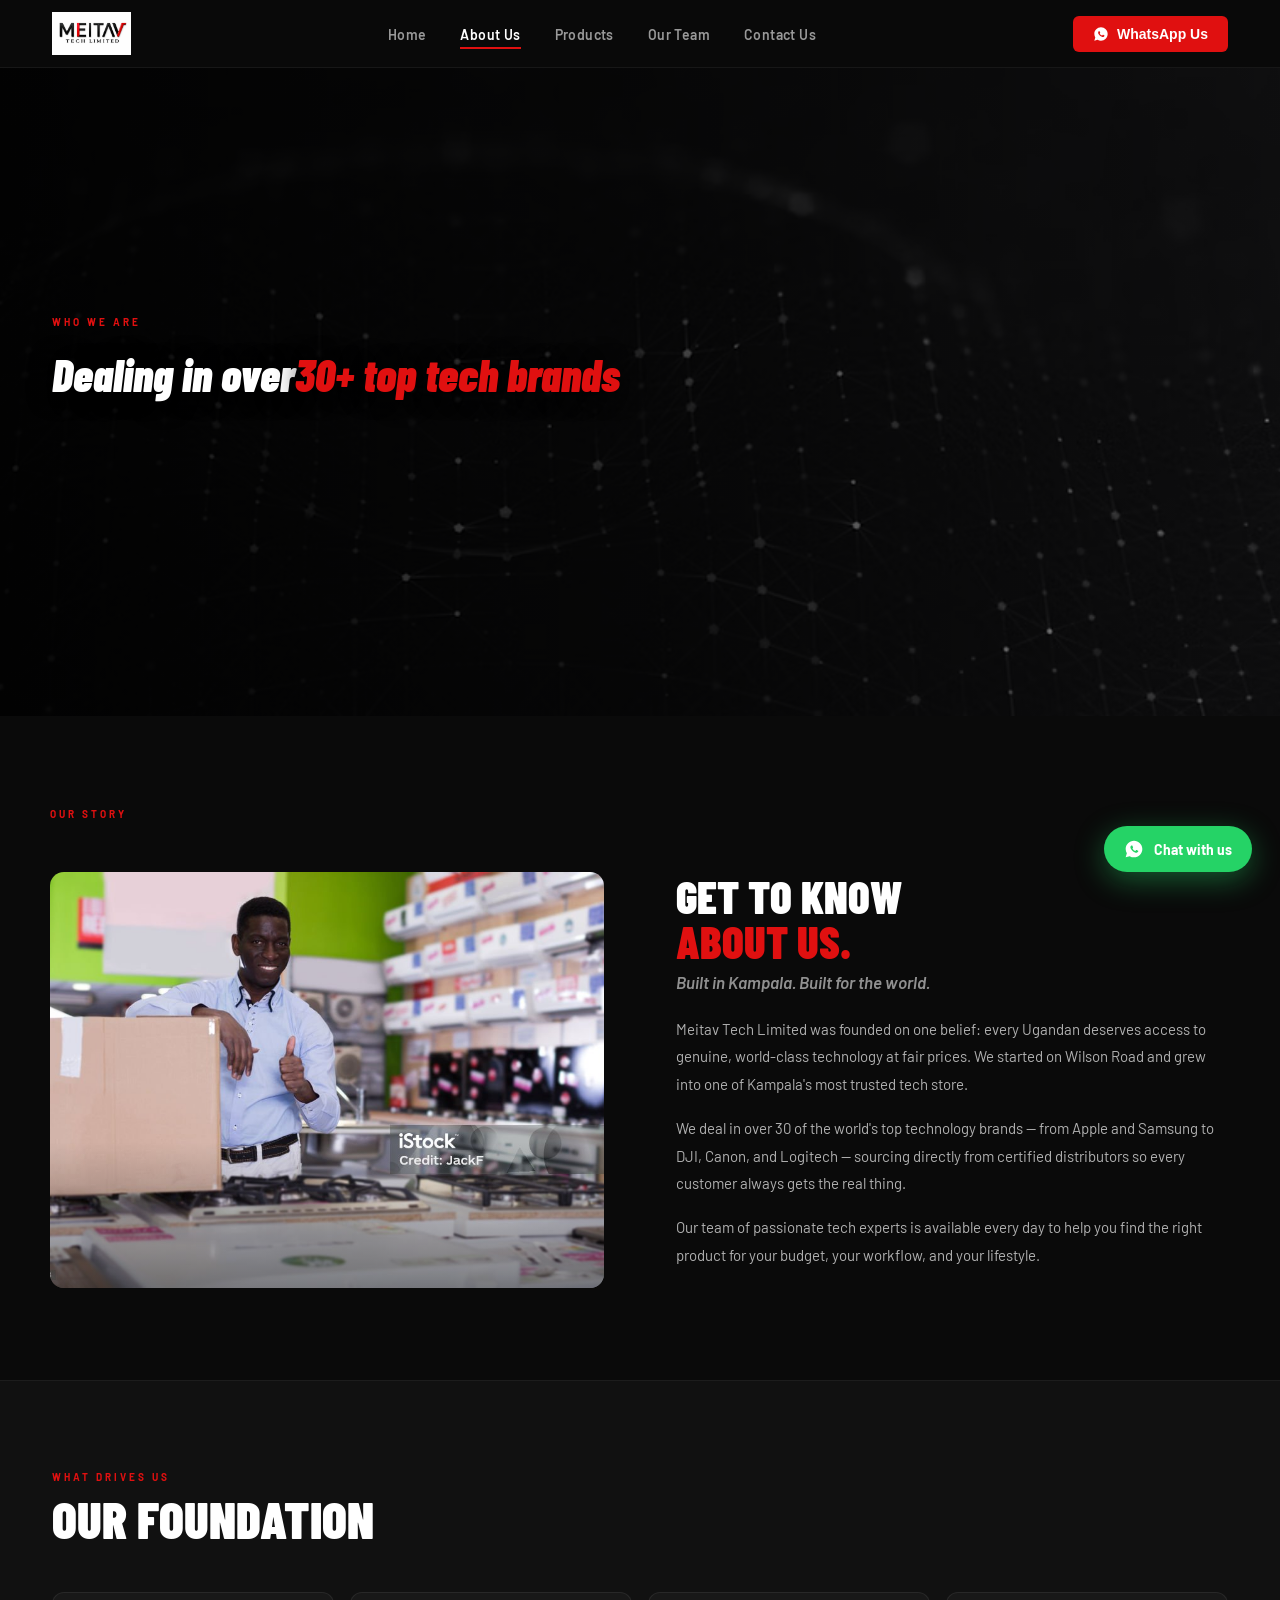
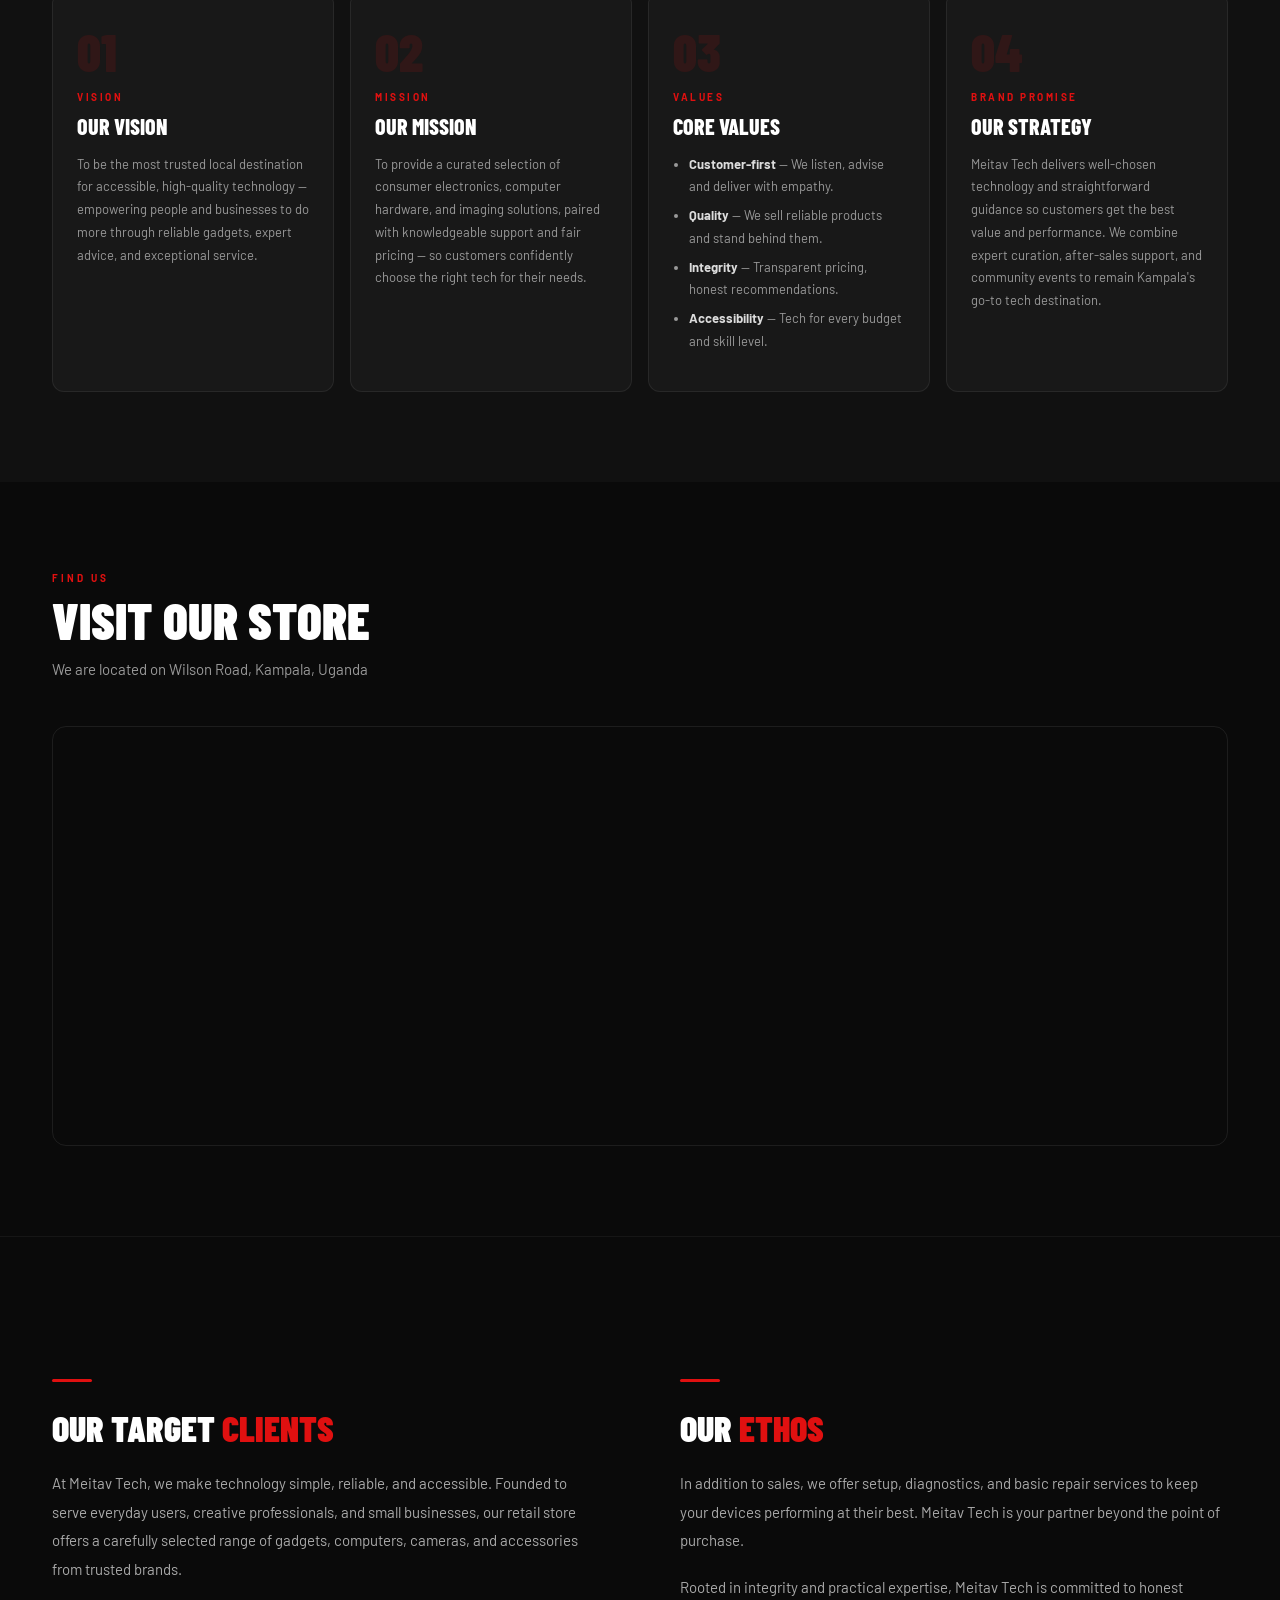
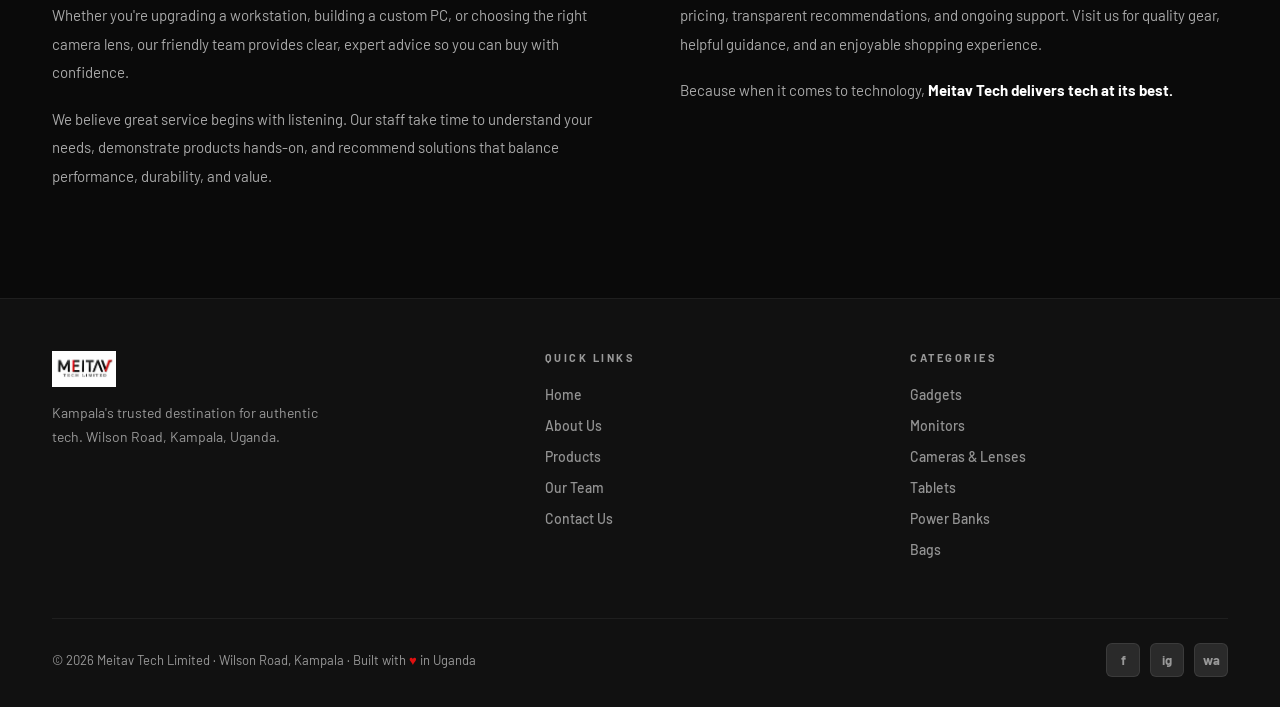
<file: about.html>
<!DOCTYPE html>
<html lang="en">
<head>
<meta charset="UTF-8">
<meta name="viewport" content="width=device-width, initial-scale=1.0">
<title>About Us — Meitav Tech Limited</title>
<link rel="stylesheet" href="style.css">
<style>
/* ── ABOUT HERO — fixed image, sliding taglines ── */
.about-hero {
  position: relative; height: 72vh; min-height: 500px;
  display: flex; align-items: center; overflow: hidden; margin-top: 68px;
}
.about-hero-bg {
  position: absolute; inset: 0;
  background-image: url('images/about-us.jpg');
  background-size: cover; background-position: center;
}
.about-hero-overlay {
  position: absolute; inset: 0;
  background: linear-gradient(to right, rgba(0,0,0,0.92) 0%, rgba(0,0,0,0.75) 50%, rgba(0,0,0,0.45) 100%);
}
.about-hero-content { position: relative; z-index: 2; padding: 0 52px; max-width: 700px; }
.about-tagline-wrap { height: 120px; white-space: nowrap; text-overflow: ellipsis; position: relative; margin-top: 20px; }
.about-tagline {
  position: absolute; top: 0; left: 0; right: 0; 
  font-family: 'Barlow Condensed', sans-serif; font-weight: 900; font-style: italic;
  font-size: clamp(26px, 3.5vw, 46px); color: var(--white); line-height: 1.2;
  opacity: 0; transition: opacity 1s ease, transform 1s ease; transform: translateY(20px);
  text-shadow: 0 2px 24px rgba(0,0,0,0.9);
  display: flex;
  
}
.about-tagline.active { opacity: 1; transform: translateY(0); }
.about-tagline .red { color: var(--red); }

/* ── OUR STORY ── */
.story-section { background: var(--black); padding: 92px 50px; }
.story-grid { display: grid; grid-template-columns: 1fr 1fr; gap: 72px; align-items: center; margin-top: 52px; }
.story-img-wrap { border-radius: 14px; overflow: hidden; aspect-ratio: 4/3; position: relative; }
.story-img-wrap img { width: 100%; height: 100%; object-fit: cover; display: block; }
.story-img-wrap::after { content: ''; position: absolute; bottom: 0; left: 0; right: 0; height: 35%; background: linear-gradient(to top, rgba(10,10,10,0.5), transparent); pointer-events: none; }
.story-text h2 { font-family: 'Barlow Condensed', sans-serif; font-weight: 900; font-size: clamp(30px,3.5vw,48px); text-transform: uppercase; line-height: 1; margin-bottom: 8px; color: var(--white); }
.story-text h2 span { color: var(--red); }
.story-text .subhead { font-size: 17px; font-weight: 600; color: rgba(255,255,255,0.55); font-style: italic; margin-bottom: 24px; }
.story-text p { font-size: 15px; color: rgba(255,255,255,0.68); line-height: 1.85; margin-bottom: 16px; }

/* ── VMC CARDS ── */
.vmc-section { background: var(--dark); border-top: 1px solid rgba(255,255,255,0.05); padding: 90px 52px; }
.vmc-grid { display: grid; grid-template-columns: repeat(4,1fr); gap: 16px; margin-top: 48px; }
.vmc-card { background: var(--dark2); border: 1px solid rgba(255,255,255,0.07); border-radius: 12px; padding: 32px 24px; position: relative; overflow: hidden; transition: transform 0.25s, border-color 0.25s, box-shadow 0.25s; }
.vmc-card::before { content: ''; position: absolute; top: 0; left: 0; right: 0; height: 3px; background: var(--red); transform: scaleX(0); transition: transform 0.35s; transform-origin: left; }
.vmc-card:hover { transform: translateY(-5px); border-color: rgba(224,16,16,0.3); box-shadow: 0 18px 46px rgba(0,0,0,0.45); }
.vmc-card:hover::before { transform: scaleX(1); }
.vmc-num { font-family: 'Barlow Condensed', sans-serif; font-weight: 900; font-size: 52px; color: rgba(224,16,16,0.12); line-height: 1; margin-bottom: 14px; }
.vmc-label { font-size: 10px; font-weight: 700; letter-spacing: 2.5px; text-transform: uppercase; color: var(--red); margin-bottom: 10px; }
.vmc-title { font-family: 'Barlow Condensed', sans-serif; font-weight: 800; font-size: 22px; text-transform: uppercase; color: var(--white); margin-bottom: 14px; }
.vmc-body { font-size: 13px; color: var(--muted); line-height: 1.75; }
.vmc-body ul { padding-left: 16px; margin-top: 6px; }
.vmc-body ul li { margin-bottom: 6px; }
.vmc-body strong { color: rgba(255,255,255,0.85); }

/* ── MAP ── */
.map-section { background: var(--black); padding: 90px 52px; }
.map-wrap { border-radius: 14px; overflow: hidden; border: 1px solid rgba(255,255,255,0.08); margin-top: 44px; height: 420px; }
.map-wrap iframe { width: 100%; height: 100%; border: 0; }

/* ── ETHOS — 2-column text ── */
.ethos-section { background: var(--black); border-top: 1px solid rgba(255,255,255,0.05); padding: 90px 52px; }
.ethos-grid { display: grid; grid-template-columns: 1fr 1fr; gap: 80px; margin-top: 52px; }
.ethos-col h3 { font-family: 'Barlow Condensed', sans-serif; font-weight: 900; font-size: clamp(26px,2.8vw,38px); text-transform: uppercase; color: var(--white); margin-bottom: 20px; }
.ethos-col h3 span { color: var(--red); }
.ethos-divider { width: 40px; height: 3px; background: var(--red); margin-bottom: 24px; border-radius: 2px; }
.ethos-col p { font-size: 15px; color: rgba(255,255,255,0.65); line-height: 1.9; margin-bottom: 18px; }

@media (max-width: 1100px) { .vmc-grid { grid-template-columns: repeat(2,1fr); } }
@media (max-width: 900px) {
  .about-hero-content { padding: 0 24px; }
  .about-tagline-wrap { height: 110px; }
  .story-section, .vmc-section, .map-section, .ethos-section { padding: 60px 24px; }
  .story-grid { grid-template-columns: 1fr; gap: 40px; }
  .ethos-grid { grid-template-columns: 1fr; gap: 48px; }
  .vmc-grid { grid-template-columns: 1fr 1fr; }
}
@media (max-width: 600px) {
  .vmc-grid { grid-template-columns: 1fr; }
  .about-tagline { font-size: 22px; }
}
</style>
</head>
<body>

<!-- ══ NAVBAR ══ -->
<nav>
  <a class="logo" href="index.html"><img src="images/logo.jpeg" alt="Meitav Tech Limited"></a>
  <ul class="nav-links">
    <li><a href="index.html"    data-page="index.html">Home</a></li>
    <li><a href="about.html"   data-page="about.html" class="active">About Us</a></li>
    <li><a href="products.html" data-page="products.html">Products</a></li>
    <li><a href="team.html"    data-page="team.html">Our Team</a></li>
    <li><a href="contact.html" data-page="contact.html">Contact Us</a></li>
  </ul>
  <button class="nav-cta" onclick="waContact()">
    <svg width="16" height="16" viewBox="0 0 24 24" fill="currentColor"><path d="M12 2C6.477 2 2 6.477 2 12c0 1.89.524 3.655 1.435 5.163L2 22l4.837-1.435A9.953 9.953 0 0012 22c5.523 0 10-4.477 10-10S17.523 2 12 2zm4.92 13.37c-.194.547-1.14 1.048-1.566 1.102-.399.05-.902.072-1.456-.091a13.31 13.31 0 01-1.317-.487c-2.314-1-3.82-3.353-3.937-3.51-.116-.156-.95-1.264-.95-2.41s.6-1.712.814-1.945c.213-.233.464-.29.619-.29l.446.008c.143.006.335-.054.524.4.194.465.66 1.607.717 1.724.058.116.097.252.02.406-.078.155-.117.252-.232.388-.116.135-.244.302-.349.406-.116.116-.236.241-.101.473.135.232.6.99 1.288 1.603.885.787 1.631 1.03 1.864 1.146.232.116.368.097.503-.058.136-.155.582-.678.737-.91.154-.232.31-.194.522-.116.214.077 1.355.64 1.588.756.233.116.388.174.446.271.058.097.058.561-.136 1.108z"/></svg>
    WhatsApp Us
  </button>
  <div class="hamburger" onclick="toggleMenu()"><span></span><span></span><span></span></div>
</nav>
<div class="mobile-menu" id="mobileMenu">
  <a href="index.html">Home</a>
  <a href="about.html">About Us</a>
  <a href="products.html">Products</a>
  <a href="team.html">Our Team</a>
  <a href="contact.html">Contact Us</a>
</div>

<!-- ══ ABOUT HERO — about-us.jpg fixed, taglines slide ══ -->
<div class="about-hero">
  <div class="about-hero-bg"></div>
  <div class="about-hero-overlay"></div>
  <div class="about-hero-content">
    <div class="section-tag">Who We Are</div>
    <div class="about-tagline-wrap">
      <div class="about-tagline active">Dealing in over <span class="red">30+ top tech brands</span></div>
      <div class="about-tagline">At Meitav we <span class="red">prioritise customer experience</span> and feedback.</div>
    </div>
  </div>
</div>

<!-- ══ OUR STORY — handshake image left, text right ══ -->
<section class="story-section">
  <div class="section-tag">Our Story</div>
  <div class="story-grid">
    <div class="story-img-wrap reveal">
      <img src="images/about-story.jpg" alt="Meitav Tech — Our Story">
    </div>
    <div class="story-text reveal">
      <h2>Get to know<br><span>about us.</span></h2>
      <div class="subhead">Built in Kampala. Built for the world.</div>
      <p>Meitav Tech Limited was founded on one belief: every Ugandan deserves access to genuine, world-class technology at fair prices. We started on Wilson Road and grew into one of Kampala's most trusted tech store.</p>
      <p>We deal in over 30 of the world's top technology brands — from Apple and Samsung to DJI, Canon, and Logitech — sourcing directly from certified distributors so every customer always gets the real thing.</p>
      <p>Our team of passionate tech experts is available every day to help you find the right product for your budget, your workflow, and your lifestyle.</p>
    </div>
  </div>
</section>

<!-- ══ VISION / MISSION / VALUES / STRATEGY — 4 horizontal cards ══ -->
<section class="vmc-section">
  <div class="section-tag">What drives us</div>
  <h2 class="section-title">Our Foundation</h2>
  <div class="vmc-grid">
    <div class="vmc-card reveal">
      <div class="vmc-num">01</div>
      <div class="vmc-label">Vision</div>
      <div class="vmc-title">Our Vision</div>
      <div class="vmc-body">To be the most trusted local destination for accessible, high-quality technology — empowering people and businesses to do more through reliable gadgets, expert advice, and exceptional service.</div>
    </div>
    <div class="vmc-card reveal">
      <div class="vmc-num">02</div>
      <div class="vmc-label">Mission</div>
      <div class="vmc-title">Our Mission</div>
      <div class="vmc-body">To provide a curated selection of consumer electronics, computer hardware, and imaging solutions, paired with knowledgeable support and fair pricing — so customers confidently choose the right tech for their needs.</div>
    </div>
    <div class="vmc-card reveal">
      <div class="vmc-num">03</div>
      <div class="vmc-label">Values</div>
      <div class="vmc-title">Core Values</div>
      <div class="vmc-body">
        <ul>
          <li><strong>Customer-first</strong> — We listen, advise and deliver with empathy.</li>
          <li><strong>Quality</strong> — We sell reliable products and stand behind them.</li>
          <li><strong>Integrity</strong> — Transparent pricing, honest recommendations.</li>
          <li><strong>Accessibility</strong> — Tech for every budget and skill level.</li>
        </ul>
      </div>
    </div>
    <div class="vmc-card reveal">
      <div class="vmc-num">04</div>
      <div class="vmc-label">Brand Promise</div>
      <div class="vmc-title">Our Strategy</div>
      <div class="vmc-body">Meitav Tech delivers well-chosen technology and straightforward guidance so customers get the best value and performance. We combine expert curation, after-sales support, and community events to remain Kampala's go-to tech destination.</div>
    </div>
  </div>
</section>

<!-- ══ MAP — Jude Colour Solutions, Wilson Road ══ -->
<section class="map-section">
  <div class="section-tag">Find Us</div>
  <h2 class="section-title">Visit Our Store</h2>
  <p style="color:var(--muted);font-size:15px;margin-top:12px;line-height:1.7">We are located on Wilson Road, Kampala, Uganda</p>
  <div class="map-wrap reveal">
    <iframe
      src="https://www.google.com/maps/embed?pb=!1m18!1m12!1m3!1d3989.7611899038297!2d32.58040031475403!3d0.31762679977036!2m3!1f0!2f0!3f0!3m2!1i1024!2i768!4f13.1!3m3!1m2!1s0x177dbc4b7d09c555%3A0xd193d302e7517196!2sWilson%20Rd%2C%20Kampala%2C%20Uganda!5e0!3m2!1sen!2sug!4v1700000000000!5m2!1sen!2sug"
      allowfullscreen="" loading="lazy" referrerpolicy="no-referrer-when-downgrade"
      title="Meitav Tech — Wilson Road, Kampala"></iframe>
  </div>
</section>

<!-- ══ TARGET CLIENTS & ETHOS ══ -->
<section class="ethos-section">
  <div class="ethos-grid">
    <div class="ethos-col reveal">
      <div class="ethos-divider"></div>
      <h3>Our Target <span>Clients</span></h3>
      <p>At Meitav Tech, we make technology simple, reliable, and accessible. Founded to serve everyday users, creative professionals, and small businesses, our retail store offers a carefully selected range of gadgets, computers, cameras, and accessories from trusted brands.</p>
      <p>Whether you're upgrading a workstation, building a custom PC, or choosing the right camera lens, our friendly team provides clear, expert advice so you can buy with confidence.</p>
      <p>We believe great service begins with listening. Our staff take time to understand your needs, demonstrate products hands-on, and recommend solutions that balance performance, durability, and value.</p>
    </div>
    <div class="ethos-col reveal">
      <div class="ethos-divider"></div>
      <h3>Our <span>Ethos</span></h3>
      <p>In addition to sales, we offer setup, diagnostics, and basic repair services to keep your devices performing at their best. Meitav Tech is your partner beyond the point of purchase.</p>
      <p>Rooted in integrity and practical expertise, Meitav Tech is committed to honest pricing, transparent recommendations, and ongoing support. Visit us for quality gear, helpful guidance, and an enjoyable shopping experience.</p>
      <p>Because when it comes to technology, <strong style="color:var(--white)">Meitav Tech delivers tech at its best.</strong></p>
    </div>
  </div>
</section>

<!-- ══ FOOTER ══ -->
<footer>
  <div class="footer-top">
    <div class="footer-brand">
      <div class="footer-logo"><img src="images/logo.jpeg" alt="Meitav Tech Limited"></div>
      <p>Kampala's trusted destination for authentic tech. Wilson Road, Kampala, Uganda.</p>
    </div>
    <div class="footer-col">
      <h4>Quick Links</h4>
      <ul>
        <li><a href="index.html">Home</a></li>
        <li><a href="about.html">About Us</a></li>
        <li><a href="products.html">Products</a></li>
        <li><a href="team.html">Our Team</a></li>
        <li><a href="contact.html">Contact Us</a></li>
      </ul>
    </div>
    <div class="footer-col">
      <h4>Categories</h4>
      <ul>
       <li><a href="products.html#sec-gadgets">Gadgets</a></li>
        <li><a href="products.html#sec-monitors">Monitors</a></li>
        <li><a href="products.html#sec-cameras">Cameras &amp; Lenses</a></li>
        <li><a href="products.html#sec-tablets">Tablets</a></li>
        <li><a href="products.html#sec-powerbanks">Power Banks</a></li>
        <li><a href="products.html#sec-bags">Bags</a></li>
        
      </ul>
    </div>
  </div>
  <div class="footer-bottom">
    <p>© 2026 Meitav Tech Limited · Wilson Road, Kampala · Built with <span>♥</span> in Uganda</p>
    <div class="social-links">
      <a href="#" title="Facebook">f</a>
      <a href="#" title="Instagram">ig</a>
      <a id="waFooter" href="#" title="WhatsApp">wa</a>
    </div>
  </div>
</footer>

<a id="waFloat" href="#" class="wa-float" target="_blank" rel="noopener">
  <svg width="20" height="20" viewBox="0 0 24 24" fill="currentColor"><path d="M12 2C6.477 2 2 6.477 2 12c0 1.89.524 3.655 1.435 5.163L2 22l4.837-1.435A9.953 9.953 0 0012 22c5.523 0 10-4.477 10-10S17.523 2 12 2zm4.92 13.37c-.194.547-1.14 1.048-1.566 1.102-.399.05-.902.072-1.456-.091a13.31 13.31 0 01-1.317-.487c-2.314-1-3.82-3.353-3.937-3.51-.116-.156-.95-1.264-.95-2.41s.6-1.712.814-1.945c.213-.233.464-.29.619-.29l.446.008c.143.006.335-.054.524.4.194.465.66 1.607.717 1.724.058.116.097.252.02.406-.078.155-.117.252-.232.388-.116.135-.244.302-.349.406-.116.116-.236.241-.101.473.135.232.6.99 1.288 1.603.885.787 1.631 1.03 1.864 1.146.232.116.368.097.503-.058.136-.155.582-.678.737-.91.154-.232.31-.194.522-.116.214.077 1.355.64 1.588.756.233.116.388.174.446.271.058.097.058.561-.136 1.108z"/></svg>
  <span>Chat with us</span>
</a>

<script src="main.js"></script>
<script>
/* About taglines rotation */
let atIdx = 0, atTimer;
const tags = document.querySelectorAll('.about-tagline');
atTimer = setInterval(() => {
  tags[atIdx].classList.remove('active');
  atIdx = (atIdx + 1) % tags.length;
  tags[atIdx].classList.add('active');
}, 4000);
</script>
</body>
</html>
</file>
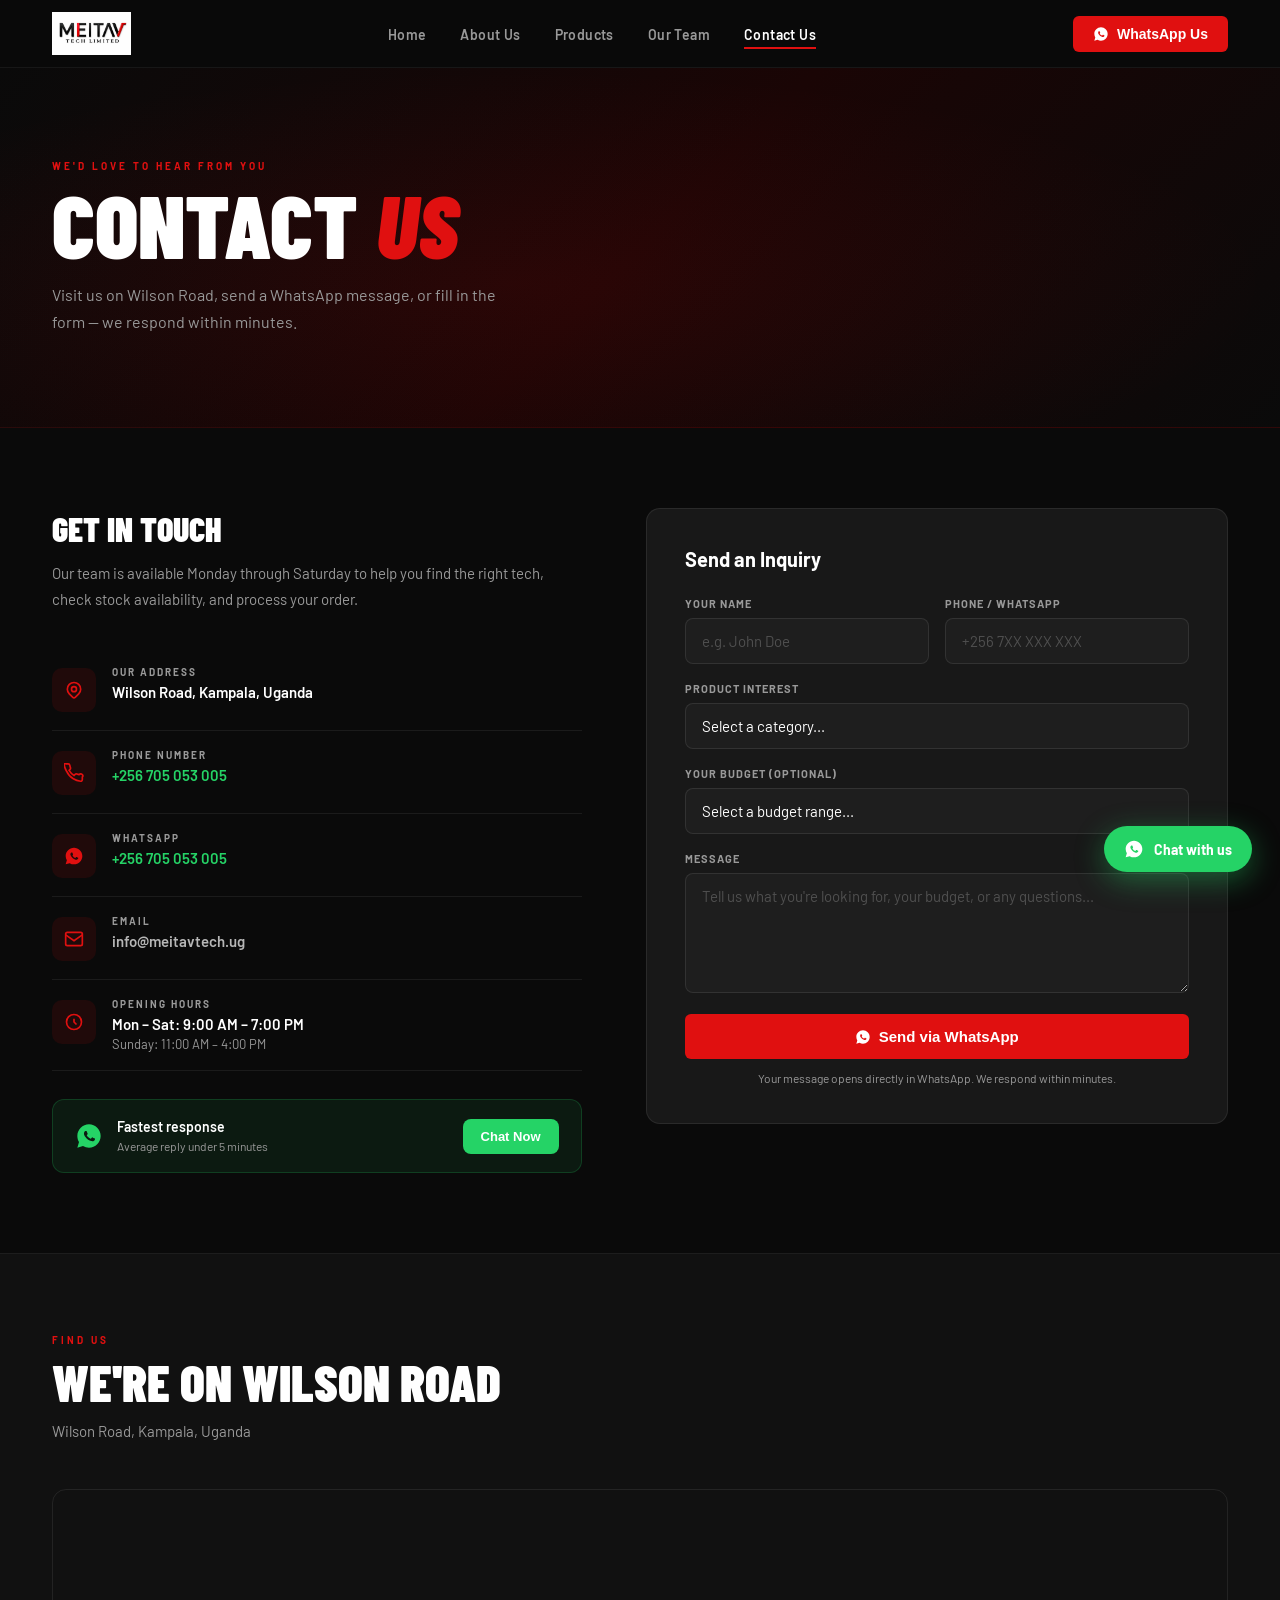
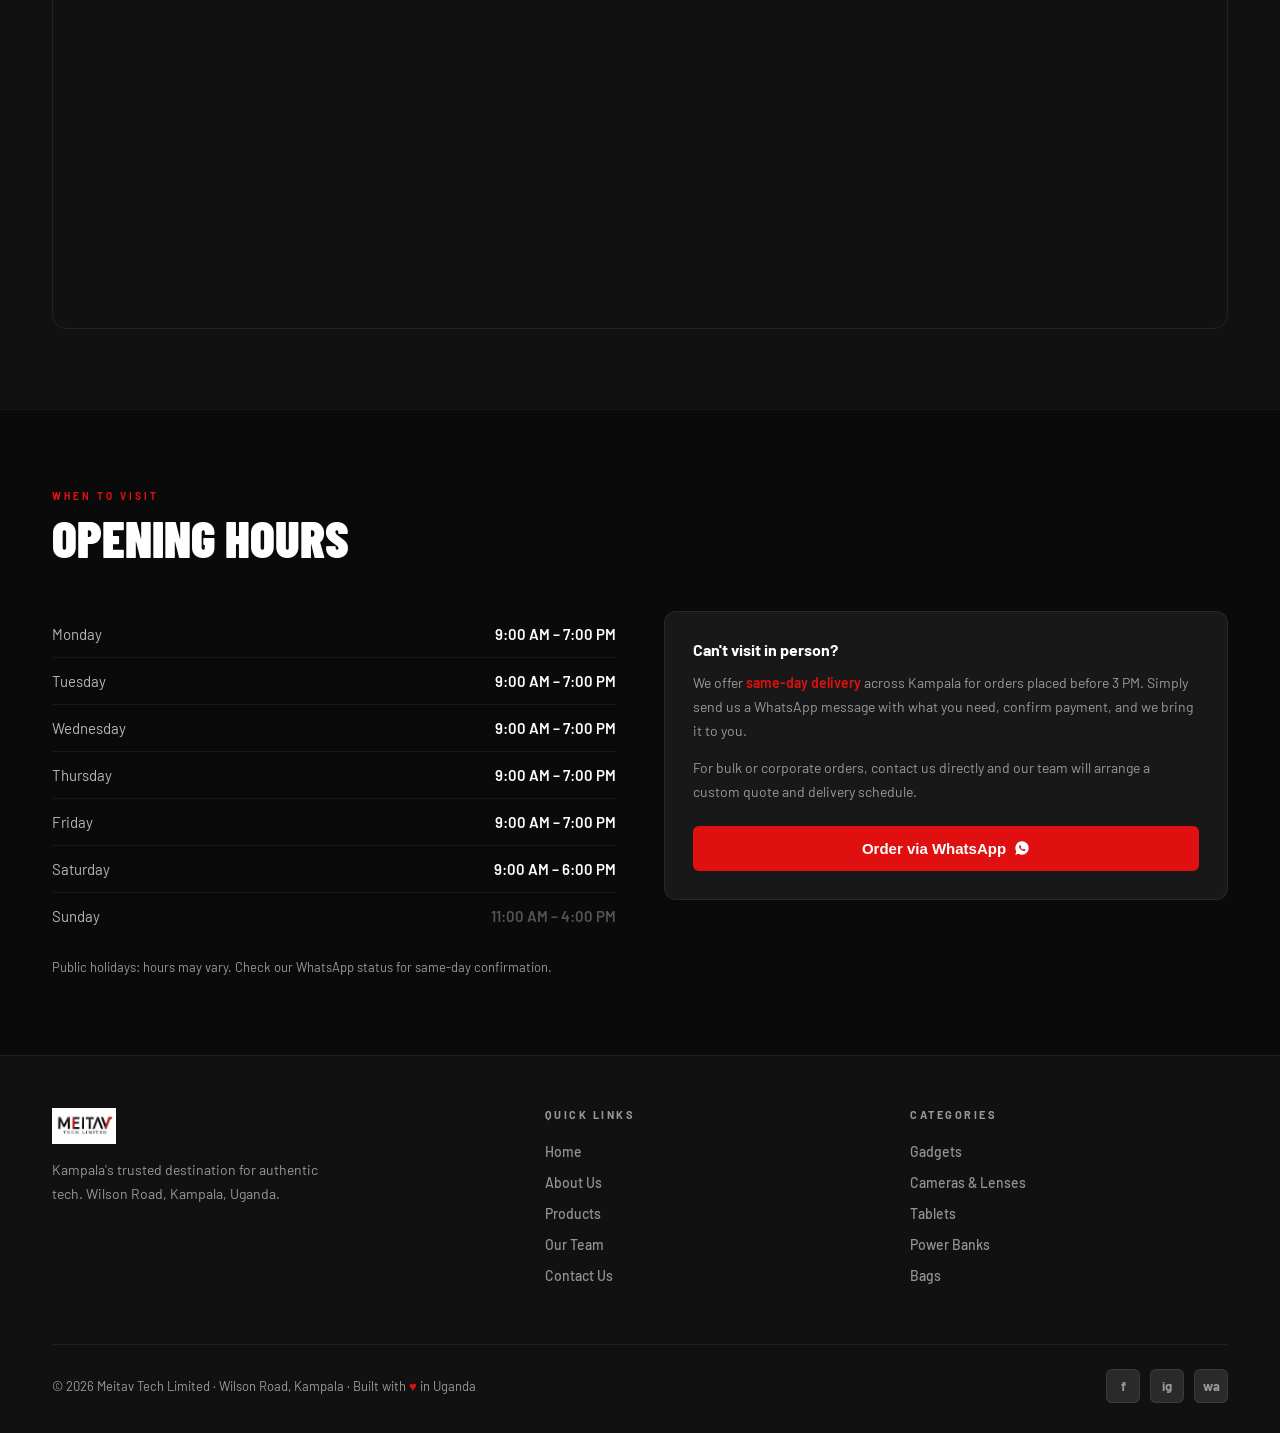
<file: contact.html>
<!DOCTYPE html>
<html lang="en">
<head>
<meta charset="UTF-8">
<meta name="viewport" content="width=device-width, initial-scale=1.0">
<title>Contact Us — Meitav Tech Limited</title>
<link rel="stylesheet" href="style.css">
<style>
.contact-hero {
  height: 40vh; min-height: 280px; margin-top: 68px;
  background: linear-gradient(135deg,#0a0a0a 0%,#1a0505 50%,#0a0a0a 100%);
  display: flex; align-items: center; padding: 0 52px;
  border-bottom: 1px solid rgba(224,16,16,0.15);
  position: relative; overflow: hidden;
}
.contact-hero::before {
  content:''; position:absolute; inset:0;
  background: radial-gradient(ellipse at 40% 60%, rgba(224,16,16,0.09) 0%, transparent 70%);
}
.contact-hero-content { position: relative; z-index: 2; }
.contact-hero h1 {
  font-family: 'Barlow Condensed', sans-serif; font-weight: 900;
  font-size: clamp(48px,7vw,90px); text-transform: uppercase;
  line-height: 0.92; color: var(--white);
}
.contact-hero h1 span { color: var(--red); font-style: italic; }
.contact-hero p { font-size: 16px; color: var(--muted); margin-top: 16px; max-width: 460px; line-height: 1.7; }

/* Main contact section */
.contact-main { padding: 80px 52px; background: var(--black); }
.contact-grid { display: grid; grid-template-columns: 1fr 1.1fr; gap: 64px; align-items: start; }

/* Info side */
.contact-info h3 {
  font-family: 'Barlow Condensed', sans-serif; font-weight: 900;
  font-size: 34px; text-transform: uppercase; color: var(--white); margin-bottom: 12px;
}
.contact-info > p { color: var(--muted); font-size: 15px; line-height: 1.7; margin-bottom: 36px; }
.contact-detail { display: flex; align-items: flex-start; gap: 16px; padding: 18px 0; border-bottom: 1px solid rgba(255,255,255,0.07); }
.contact-detail:last-child { border-bottom: none; }
.contact-icon { width: 44px; height: 44px; background: rgba(224,16,16,0.1); border-radius: 10px; display: flex; align-items: center; justify-content: center; flex-shrink: 0; margin-top: 2px; }
.contact-icon svg { width: 20px; height: 20px; stroke: var(--red); fill: none; stroke-width: 2; }
.contact-icon svg.filled { fill: var(--red); stroke: none; }
.contact-detail-body label { display: block; font-size: 10px; font-weight: 700; letter-spacing: 2px; text-transform: uppercase; color: var(--muted); margin-bottom: 4px; }
.contact-detail-body span { font-size: 15px; font-weight: 600; color: var(--white); }
.contact-detail-body a { color: #25d366; text-decoration: none; font-weight: 600; font-size: 15px; }
.contact-detail-body a:hover { text-decoration: underline; }

/* WhatsApp quick contact */
.wa-quick {
  margin-top: 28px; display: flex; align-items: center; gap: 14px;
  background: rgba(37,211,102,0.08); border: 1px solid rgba(37,211,102,0.2);
  border-radius: 12px; padding: 18px 22px;
}
.wa-quick svg { width: 28px; height: 28px; fill: #25d366; flex-shrink: 0; }
.wa-quick-text p { font-size: 14px; font-weight: 600; color: var(--white); }
.wa-quick-text span { font-size: 12px; color: var(--muted); }
.wa-quick-btn {
  margin-left: auto; background: #25d366; color: var(--white); font-weight: 700;
  font-size: 13px; padding: 10px 18px; border-radius: 8px; border: none; cursor: pointer;
  white-space: nowrap; transition: background 0.2s, transform 0.15s; flex-shrink: 0;
}
.wa-quick-btn:hover { background: #1da851; transform: scale(1.03); }

/* Form side */
.contact-form-card { background: var(--dark2); border: 1px solid rgba(255,255,255,0.08); border-radius: 14px; padding: 38px; }
.contact-form-card h3 { font-weight: 700; font-size: 20px; color: var(--white); margin-bottom: 26px; }
.form-row { display: grid; grid-template-columns: 1fr 1fr; gap: 16px; }
.form-group { margin-bottom: 18px; }
.form-group label { display: block; font-size: 11px; font-weight: 700; letter-spacing: 1px; color: var(--muted); text-transform: uppercase; margin-bottom: 8px; }
.form-group input,
.form-group textarea,
.form-group select {
  width: 100%; background: var(--gray); border: 1px solid rgba(255,255,255,0.09);
  border-radius: 8px; color: var(--white); font-family: 'Barlow', sans-serif;
  font-size: 15px; padding: 13px 16px; outline: none;
  transition: border-color 0.2s, box-shadow 0.2s; appearance: none;
}
.form-group input:focus,
.form-group textarea:focus,
.form-group select:focus { border-color: var(--red); box-shadow: 0 0 0 3px rgba(224,16,16,0.1); }
.form-group input::placeholder,
.form-group textarea::placeholder { color: rgba(255,255,255,0.22); }
.form-group textarea { resize: vertical; min-height: 120px; }
.form-group select option { background: var(--gray2); }
.form-submit { display: flex; align-items: center; gap: 12px; flex-wrap: wrap; }
.form-submit .btn-primary { flex: 1; justify-content: center; }
.form-note { font-size: 12px; color: var(--muted); text-align: center; margin-top: 12px; }

/* Map */
.map-section { background: var(--dark); border-top: 1px solid rgba(255,255,255,0.05); padding: 80px 52px; }
.map-wrap { border-radius: 14px; overflow: hidden; border: 1px solid rgba(255,255,255,0.08); margin-top: 44px; height: 440px; }
.map-wrap iframe { width: 100%; height: 100%; border: 0; }

/* Hours table */
.hours-section { background: var(--black); border-top: 1px solid rgba(255,255,255,0.05); padding: 80px 52px; }
.hours-grid { display: grid; grid-template-columns: 1fr 1fr; gap: 48px; margin-top: 48px; align-items: start; }
.hours-table { width: 100%; border-collapse: collapse; }
.hours-table tr { border-bottom: 1px solid rgba(255,255,255,0.06); }
.hours-table tr:last-child { border-bottom: none; }
.hours-table td { padding: 14px 0; font-size: 15px; color: rgba(255,255,255,0.7); }
.hours-table td:last-child { text-align: right; font-weight: 600; color: var(--white); }
.hours-table td.closed { color: rgba(255,255,255,0.3); }
.hours-open { display: inline-flex; align-items: center; gap: 6px; color: #22c55e; font-weight: 600; font-size: 13px; }
.hours-open::before { content:''; width:7px; height:7px; border-radius:50%; background:#22c55e; animation: blink 2s infinite; }
@keyframes blink{0%,100%{opacity:1}50%{opacity:.4}}
.hours-note { background: var(--dark2); border: 1px solid rgba(255,255,255,0.07); border-radius: 12px; padding: 28px; }
.hours-note h4 { font-weight: 700; font-size: 16px; color: var(--white); margin-bottom: 12px; }
.hours-note p { font-size: 14px; color: var(--muted); line-height: 1.7; }
.hours-note .highlight { color: var(--red); font-weight: 600; }

@media (max-width: 900px) {
  .contact-hero { padding: 0 24px; }
  .contact-main, .map-section, .hours-section { padding: 60px 24px; }
  .contact-grid { grid-template-columns: 1fr; gap: 48px; }
  .hours-grid { grid-template-columns: 1fr; gap: 32px; }
  .form-row { grid-template-columns: 1fr; }
}
</style>
</head>
<body>

<!-- ══ NAVBAR ══ -->
<nav>
  <a class="logo" href="index.html"><img src="images/logo.jpeg" alt="Meitav Tech Limited"></a>
  <ul class="nav-links">
    <li><a href="index.html"     data-page="index.html">Home</a></li>
    <li><a href="about.html"    data-page="about.html">About Us</a></li>
    <li><a href="products.html" data-page="products.html">Products</a></li>
    <li><a href="team.html"     data-page="team.html">Our Team</a></li>
    <li><a href="contact.html"  data-page="contact.html" class="active">Contact Us</a></li>
  </ul>
  <button class="nav-cta" onclick="waContact()">
    <svg width="16" height="16" viewBox="0 0 24 24" fill="currentColor"><path d="M12 2C6.477 2 2 6.477 2 12c0 1.89.524 3.655 1.435 5.163L2 22l4.837-1.435A9.953 9.953 0 0012 22c5.523 0 10-4.477 10-10S17.523 2 12 2zm4.92 13.37c-.194.547-1.14 1.048-1.566 1.102-.399.05-.902.072-1.456-.091a13.31 13.31 0 01-1.317-.487c-2.314-1-3.82-3.353-3.937-3.51-.116-.156-.95-1.264-.95-2.41s.6-1.712.814-1.945c.213-.233.464-.29.619-.29l.446.008c.143.006.335-.054.524.4.194.465.66 1.607.717 1.724.058.116.097.252.02.406-.078.155-.117.252-.232.388-.116.135-.244.302-.349.406-.116.116-.236.241-.101.473.135.232.6.99 1.288 1.603.885.787 1.631 1.03 1.864 1.146.232.116.368.097.503-.058.136-.155.582-.678.737-.91.154-.232.31-.194.522-.116.214.077 1.355.64 1.588.756.233.116.388.174.446.271.058.097.058.561-.136 1.108z"/></svg>
    WhatsApp Us
  </button>
  <div class="hamburger" onclick="toggleMenu()"><span></span><span></span><span></span></div>
</nav>
<div class="mobile-menu" id="mobileMenu">
  <a href="index.html">Home</a>
  <a href="about.html">About Us</a>
  <a href="products.html">Products</a>
  <a href="team.html">Our Team</a>
  <a href="contact.html">Contact Us</a>
</div>

<!-- ══ HERO ══ -->
<div class="contact-hero">
  <div class="contact-hero-content">
    <div class="section-tag">We'd love to hear from you</div>
    <h1>Contact <span>Us</span></h1>
    <p>Visit us on Wilson Road, send a WhatsApp message, or fill in the form — we respond within minutes.</p>
  </div>
</div>

<!-- ══ MAIN CONTACT ══ -->
<section class="contact-main">
  <div class="contact-grid">

    <!-- Left: Contact Info -->
    <div class="contact-info">
      <h3>Get in Touch</h3>
      <p>Our team is available Monday through Saturday to help you find the right tech, check stock availability, and process your order.</p>

      <div class="contact-detail">
        <div class="contact-icon">
          <svg viewBox="0 0 24 24"><path d="M17.657 16.657L13.414 20.9a1.998 1.998 0 01-2.827 0l-4.244-4.243a8 8 0 1111.314 0z"/><path d="M15 11a3 3 0 11-6 0 3 3 0 016 0z"/></svg>
        </div>
        <div class="contact-detail-body">
          <label>Our Address</label>
          <span>Wilson Road, Kampala, Uganda</span>
        </div>
      </div>

      <div class="contact-detail">
        <div class="contact-icon">
          <svg viewBox="0 0 24 24"><path d="M22 16.92v3a2 2 0 01-2.18 2 19.79 19.79 0 01-8.63-3.07A19.5 19.5 0 013.07 9.81a19.79 19.79 0 01-3.07-8.68A2 2 0 012 1h3a2 2 0 012 1.72 12.84 12.84 0 00.7 2.81 2 2 0 01-.45 2.11L6.09 8.91a16 16 0 006 6l1.27-1.27a2 2 0 012.11-.45 12.84 12.84 0 002.81.7A2 2 0 0122 16.92z"/></svg>
        </div>
        <div class="contact-detail-body">
          <label>Phone Number</label>
          <!-- Replace with real number -->
          <a href="tel:+256 705053005">+256 705 053 005</a>
        </div>
      </div>

      <div class="contact-detail">
        <div class="contact-icon">
          <svg viewBox="0 0 24 24" fill="currentColor" class="filled"><path d="M12 2C6.477 2 2 6.477 2 12c0 1.89.524 3.655 1.435 5.163L2 22l4.837-1.435A9.953 9.953 0 0012 22c5.523 0 10-4.477 10-10S17.523 2 12 2zm4.92 13.37c-.194.547-1.14 1.048-1.566 1.102-.399.05-.902.072-1.456-.091a13.31 13.31 0 01-1.317-.487c-2.314-1-3.82-3.353-3.937-3.51-.116-.156-.95-1.264-.95-2.41s.6-1.712.814-1.945c.213-.233.464-.29.619-.29l.446.008c.143.006.335-.054.524.4.194.465.66 1.607.717 1.724.058.116.097.252.02.406-.078.155-.117.252-.232.388-.116.135-.244.302-.349.406-.116.116-.236.241-.101.473.135.232.6.99 1.288 1.603.885.787 1.631 1.03 1.864 1.146.232.116.368.097.503-.058.136-.155.582-.678.737-.91.154-.232.31-.194.522-.116.214.077 1.355.64 1.588.756.233.116.388.174.446.271.058.097.058.561-.136 1.108z"/></svg>
        </div>
        <div class="contact-detail-body">
          <label>WhatsApp</label>
          
          <a href="https://wa.me/256 705053005" target="_blank">+256 705 053 005</a>
        </div>
      </div>

      <div class="contact-detail">
        <div class="contact-icon">
          <svg viewBox="0 0 24 24"><rect x="2" y="4" width="20" height="16" rx="2"/><path d="M22 7l-10 7L2 7"/></svg>
        </div>
        <div class="contact-detail-body">
          <label>Email</label>
          <a href="allanzzw018@gmail.com" target="_blank" style="color:rgba(255,255,255,0.7)">info@meitavtech.ug</a>
        </div>
      </div>

      <div class="contact-detail">
        <div class="contact-icon">
          <svg viewBox="0 0 24 24"><path d="M12 8v4l3 3m6-3a9 9 0 11-18 0 9 9 0 0118 0z"/></svg>
        </div>
        <div class="contact-detail-body">
          <label>Opening Hours</label>
          <span>Mon – Sat: 9:00 AM – 7:00 PM<br><span style="color:var(--muted);font-size:13px;font-weight:400">Sunday: 11:00 AM – 4:00 PM</span></span>
        </div>
      </div>

      <!-- WhatsApp quick bar -->
      <div class="wa-quick">
        <svg viewBox="0 0 24 24"><path d="M12 2C6.477 2 2 6.477 2 12c0 1.89.524 3.655 1.435 5.163L2 22l4.837-1.435A9.953 9.953 0 0012 22c5.523 0 10-4.477 10-10S17.523 2 12 2zm4.92 13.37c-.194.547-1.14 1.048-1.566 1.102-.399.05-.902.072-1.456-.091a13.31 13.31 0 01-1.317-.487c-2.314-1-3.82-3.353-3.937-3.51-.116-.156-.95-1.264-.95-2.41s.6-1.712.814-1.945c.213-.233.464-.29.619-.29l.446.008c.143.006.335-.054.524.4.194.465.66 1.607.717 1.724.058.116.097.252.02.406-.078.155-.117.252-.232.388-.116.135-.244.302-.349.406-.116.116-.236.241-.101.473.135.232.6.99 1.288 1.603.885.787 1.631 1.03 1.864 1.146.232.116.368.097.503-.058.136-.155.582-.678.737-.91.154-.232.31-.194.522-.116.214.077 1.355.64 1.588.756.233.116.388.174.446.271.058.097.058.561-.136 1.108z"/></svg>
        <div class="wa-quick-text">
          <p>Fastest response</p>
          <span>Average reply under 5 minutes</span>
        </div>
        <button class="wa-quick-btn" onclick="waContact()">Chat Now</button>
      </div>
    </div>

    <!-- Right: Enquiry form -->
    <div class="contact-form-card">
      <h3>Send an Inquiry</h3>
      <div class="form-row">
        <div class="form-group">
          <label>Your Name</label>
          <input type="text" id="cName" placeholder="e.g. John Doe">
        </div>
        <div class="form-group">
          <label>Phone / WhatsApp</label>
          <input type="tel" id="cPhone" placeholder="+256 7XX XXX XXX">
        </div>
      </div>
      <div class="form-group">
        <label>Product Interest</label>
        <select id="cProduct">
          <option value="">Select a category...</option>
          <option>Gadgets (Headphones, Earbuds, Smartwatch)</option>
          <option>Monitors</option>
          <option>Gimbals</option>
          <option>Phone Accessories</option>
          <option>Cameras &amp; Lenses</option>
          <option>Tablets</option>
          <option>Power Banks</option>
          <option>Bags &amp; Cases</option>
          <option>Other / General Inquiry</option>
        </select>
      </div>
      <div class="form-group">
        <label>Your Budget (Optional)</label>
        <select id="cBudget">
          <option value="">Select a budget range...</option>
          <option>Under UGX 200,000</option>
          <option>UGX 200K – 500K</option>
          <option>UGX 500K – 1M</option>
          <option>UGX 1M – 3M</option>
          <option>UGX 3M – 5M</option>
          <option>Above UGX 5M</option>
        </select>
      </div>
      <div class="form-group">
        <label>Message</label>
        <textarea id="cMsg" placeholder="Tell us what you're looking for, your budget, or any questions..."></textarea>
      </div>
      <div class="form-submit">
        <button class="btn-primary" onclick="submitInquiry()">
          <svg width="16" height="16" viewBox="0 0 24 24" fill="currentColor"><path d="M12 2C6.477 2 2 6.477 2 12c0 1.89.524 3.655 1.435 5.163L2 22l4.837-1.435A9.953 9.953 0 0012 22c5.523 0 10-4.477 10-10S17.523 2 12 2zm4.92 13.37c-.194.547-1.14 1.048-1.566 1.102-.399.05-.902.072-1.456-.091a13.31 13.31 0 01-1.317-.487c-2.314-1-3.82-3.353-3.937-3.51-.116-.156-.95-1.264-.95-2.41s.6-1.712.814-1.945c.213-.233.464-.29.619-.29l.446.008c.143.006.335-.054.524.4.194.465.66 1.607.717 1.724.058.116.097.252.02.406-.078.155-.117.252-.232.388-.116.135-.244.302-.349.406-.116.116-.236.241-.101.473.135.232.6.99 1.288 1.603.885.787 1.631 1.03 1.864 1.146.232.116.368.097.503-.058.136-.155.582-.678.737-.91.154-.232.31-.194.522-.116.214.077 1.355.64 1.588.756.233.116.388.174.446.271.058.097.058.561-.136 1.108z"/></svg>
          Send via WhatsApp
        </button>
      </div>
      <p class="form-note">Your message opens directly in WhatsApp. We respond within minutes.</p>
    </div>

  </div>
</section>

<!-- ══ MAP ══ -->
<section class="map-section">
  <div class="section-tag">Find Us</div>
  <h2 class="section-title">We're on Wilson Road</h2>
  <p style="color:var(--muted);font-size:15px;margin-top:12px;line-height:1.7">Wilson Road, Kampala, Uganda</p>
  <div class="map-wrap reveal">
    <iframe
      src="https://www.google.com/maps/embed?pb=!1m18!1m12!1m3!1d3989.7611899038297!2d32.58040031475403!3d0.31762679977036!2m3!1f0!2f0!3f0!3m2!1i1024!2i768!4f13.1!3m3!1m2!1s0x177dbc4b7d09c555%3A0xd193d302e7517196!2sWilson%20Rd%2C%20Kampala%2C%20Uganda!5e0!3m2!1sen!2sug!4v1700000000000!5m2!1sen!2sug"
      allowfullscreen="" loading="lazy" referrerpolicy="no-referrer-when-downgrade"
      title="Meitav Tech — Wilson Road, Kampala"></iframe>
  </div>
</section>

<!-- ══ HOURS ══ -->
<section class="hours-section">
  <div class="section-tag">When to visit</div>
  <h2 class="section-title">Opening Hours</h2>
  <div class="hours-grid">
    <div>
      <table class="hours-table">
        <tr><td>Monday</td><td>9:00 AM – 7:00 PM</td></tr>
        <tr><td>Tuesday</td><td>9:00 AM – 7:00 PM</td></tr>
        <tr><td>Wednesday</td><td>9:00 AM – 7:00 PM</td></tr>
        <tr><td>Thursday</td><td>9:00 AM – 7:00 PM</td></tr>
        <tr><td>Friday</td><td>9:00 AM – 7:00 PM</td></tr>
        <tr><td>Saturday</td><td>9:00 AM – 6:00 PM</td></tr>
        <tr><td>Sunday</td><td class="closed">11:00 AM – 4:00 PM</td></tr>
      </table>
      <p style="margin-top:20px;font-size:13px;color:var(--muted)">Public holidays: hours may vary. Check our WhatsApp status for same-day confirmation.</p>
    </div>
    <div class="hours-note">
      <h4>Can't visit in person?</h4>
      <p>We offer <span class="highlight">same-day delivery</span> across Kampala for orders placed before 3 PM. Simply send us a WhatsApp message with what you need, confirm payment, and we bring it to you.</p>
      <p style="margin-top:14px">For bulk or corporate orders, contact us directly and our team will arrange a custom quote and delivery schedule.</p>
      <button class="btn-primary" style="margin-top:22px;width:100%;justify-content:center" onclick="waContact()">
        Order via WhatsApp
        <svg width="16" height="16" viewBox="0 0 24 24" fill="currentColor"><path d="M12 2C6.477 2 2 6.477 2 12c0 1.89.524 3.655 1.435 5.163L2 22l4.837-1.435A9.953 9.953 0 0012 22c5.523 0 10-4.477 10-10S17.523 2 12 2zm4.92 13.37c-.194.547-1.14 1.048-1.566 1.102-.399.05-.902.072-1.456-.091a13.31 13.31 0 01-1.317-.487c-2.314-1-3.82-3.353-3.937-3.51-.116-.156-.95-1.264-.95-2.41s.6-1.712.814-1.945c.213-.233.464-.29.619-.29l.446.008c.143.006.335-.054.524.4.194.465.66 1.607.717 1.724.058.116.097.252.02.406-.078.155-.117.252-.232.388-.116.135-.244.302-.349.406-.116.116-.236.241-.101.473.135.232.6.99 1.288 1.603.885.787 1.631 1.03 1.864 1.146.232.116.368.097.503-.058.136-.155.582-.678.737-.91.154-.232.31-.194.522-.116.214.077 1.355.64 1.588.756.233.116.388.174.446.271.058.097.058.561-.136 1.108z"/></svg>
      </button>
    </div>
  </div>
</section>

<!-- ══ FOOTER ══ -->
<footer>
  <div class="footer-top">
    <div class="footer-brand">
      <div class="footer-logo"><img src="images/logo.jpeg" alt="Meitav Tech Limited"></div>
      <p>Kampala's trusted destination for authentic tech. Wilson Road, Kampala, Uganda.</p>
    </div>
    <div class="footer-col">
      <h4>Quick Links</h4>
      <ul>
        <li><a href="index.html">Home</a></li>
        <li><a href="about.html">About Us</a></li>
        <li><a href="products.html">Products</a></li>
        <li><a href="team.html">Our Team</a></li>
        <li><a href="contact.html">Contact Us</a></li>
      </ul>
    </div>
    <div class="footer-col">
      <h4>Categories</h4>
      <ul>
        <li><a href="products.html#sec-gadgets">Gadgets</a></li>
        <li><a href="products.html#sec-cameras">Cameras &amp; Lenses</a></li>
        <li><a href="products.html#sec-tablets">Tablets</a></li>
        <li><a href="products.html#sec-powerbanks">Power Banks</a></li>
        <li><a href="products.html#sec-bags">Bags</a></li>
      </ul>
    </div>
  </div>
  <div class="footer-bottom">
    <p>© 2026 Meitav Tech Limited · Wilson Road, Kampala · Built with <span>♥</span> in Uganda</p>
    <div class="social-links">
      <a href="#" title="Facebook">f</a>
      <a href="#" title="Instagram">ig</a>
      <a id="waFooter" href="#" title="WhatsApp">wa</a>
    </div>
  </div>
</footer>

<a id="waFloat" href="#" class="wa-float" target="_blank" rel="noopener">
  <svg width="20" height="20" viewBox="0 0 24 24" fill="currentColor"><path d="M12 2C6.477 2 2 6.477 2 12c0 1.89.524 3.655 1.435 5.163L2 22l4.837-1.435A9.953 9.953 0 0012 22c5.523 0 10-4.477 10-10S17.523 2 12 2zm4.92 13.37c-.194.547-1.14 1.048-1.566 1.102-.399.05-.902.072-1.456-.091a13.31 13.31 0 01-1.317-.487c-2.314-1-3.82-3.353-3.937-3.51-.116-.156-.95-1.264-.95-2.41s.6-1.712.814-1.945c.213-.233.464-.29.619-.29l.446.008c.143.006.335-.054.524.4.194.465.66 1.607.717 1.724.058.116.097.252.02.406-.078.155-.117.252-.232.388-.116.135-.244.302-.349.406-.116.116-.236.241-.101.473.135.232.6.99 1.288 1.603.885.787 1.631 1.03 1.864 1.146.232.116.368.097.503-.058.136-.155.582-.678.737-.91.154-.232.31-.194.522-.116.214.077 1.355.64 1.588.756.233.116.388.174.446.271.058.097.058.561-.136 1.108z"/></svg>
  <span>Chat with us</span>
</a>

<script src="main.js"></script>
<script>
function submitEnquiry() {
  const name    = document.getElementById('cName').value.trim()    || 'Customer';
  const phone   = document.getElementById('cPhone').value.trim()   || 'N/A';
  const product = document.getElementById('cProduct').value        || 'General';
  const budget  = document.getElementById('cBudget').value         || 'Not specified';
  const msg     = document.getElementById('cMsg').value.trim()     || '';
  const WA_NUMBER = '256705053005'; // Replace with your actual WhatsApp number in international format without '+' or dashes
  const text = encodeURIComponent(
    'Hello Meitav Tech!\n\n' +
    'Name: '    + name    + '\n' +
    'Phone: '   + phone   + '\n' +
    'Interest: '+ product + '\n' +
    'Budget: '  + budget  + '\n' +
    'Message: ' + msg
  );
  window.open('https://wa.me/' + WA_NUMBER + '?text=' + text, '_blank');
}
</script>
</body>
</html>
</file>
<file: style.css>
/* ═══════════════════════════════════════════
   MEITAV TECH LIMITED — style.css
   Shared across all pages
═══════════════════════════════════════════ */
@import url('https://fonts.googleapis.com/css2?family=Barlow:ital,wght@0,300;0,400;0,500;0,600;0,700;0,800;0,900;1,700;1,800&family=Barlow+Condensed:ital,wght@0,400;0,700;0,800;0,900;1,700;1,800;1,900&display=swap');

*, *::before, *::after { box-sizing: border-box; margin: 0; padding: 0; }
:root {
  --red: #e01010;
  --red-dark: #b50d0d;
  --black: #0a0a0a;
  --dark: #111111;
  --dark2: #181818;
  --gray: #1e1e1e;
  --gray2: #2a2a2a;
  --white: #ffffff;
  --muted: #999999;
}
html { scroll-behavior: smooth; }
body { font-family: 'Barlow', sans-serif; background: var(--black); color: var(--white); overflow-x: hidden; }

/* ── NAVBAR ── */
nav {
  position: fixed; top: 0; left: 0; right: 0; z-index: 1000;
  background: rgba(10,10,10,0.96); backdrop-filter: blur(14px);
  border-bottom: 1px solid rgba(255,255,255,0.06);
  display: flex; align-items: center; justify-content: space-between;
  padding: 0 52px; height: 68px;
}
.logo { display: flex; align-items: center; cursor: pointer; text-decoration: none; }
.logo img { height: 44px; width: auto; object-fit: contain; }
.nav-links { display: flex; align-items: center; gap: 34px; list-style: none; }
.nav-links a {
  text-decoration: none; font-size: 14px; font-weight: 600;
  color: var(--muted); letter-spacing: 0.4px; cursor: pointer;
  padding: 4px 0; border-bottom: 2px solid transparent;
  transition: color 0.2s, border-color 0.2s;
}
.nav-links a:hover { color: var(--white); }
.nav-links a.active { color: var(--white); border-bottom-color: var(--red); }
.nav-cta {
  display: flex; align-items: center; gap: 8px; background: var(--red);
  color: var(--white); font-weight: 700; font-size: 14px;
  padding: 10px 20px; border-radius: 6px; border: none;
  cursor: pointer; text-decoration: none; transition: background 0.2s, transform 0.15s;
}
.nav-cta:hover { background: var(--red-dark); transform: translateY(-1px); }
.hamburger { display: none; flex-direction: column; gap: 5px; cursor: pointer; padding: 4px; }
.hamburger span { width: 24px; height: 2px; background: var(--white); display: block; border-radius: 2px; transition: all 0.3s; }
.mobile-menu {
  display: none; position: fixed; top: 68px; left: 0; right: 0;
  background: rgba(10,10,10,0.98); backdrop-filter: blur(12px);
  border-bottom: 1px solid rgba(255,255,255,0.08);
  padding: 24px 52px; z-index: 900; flex-direction: column; gap: 16px;
}
.mobile-menu.open { display: flex; }
.mobile-menu a { font-size: 18px; font-weight: 600; color: var(--white); text-decoration: none; padding: 8px 0; border-bottom: 1px solid rgba(255,255,255,0.06); transition: color 0.2s; }
.mobile-menu a:hover { color: var(--red); }

/* ── SHARED UTILITIES ── */
.section { padding: 90px 52px; }
.section-tag { font-size: 10px; font-weight: 700; letter-spacing: 3px; text-transform: uppercase; color: var(--red); margin-bottom: 10px; }
.section-title { font-family: 'Barlow Condensed', sans-serif; font-weight: 900; font-size: clamp(32px,4vw,54px); text-transform: uppercase; line-height: 1; color: var(--white); }
.btn-primary {
  display: inline-flex; align-items: center; gap: 8px; background: var(--red);
  color: var(--white); font-weight: 700; font-size: 15px; padding: 14px 28px;
  border-radius: 6px; border: none; cursor: pointer; text-decoration: none;
  transition: background 0.2s, transform 0.15s, box-shadow 0.2s;
}
.btn-primary:hover { background: var(--red-dark); transform: translateY(-2px); box-shadow: 0 8px 24px rgba(224,16,16,0.35); }
.btn-secondary {
  display: inline-flex; align-items: center; gap: 8px; background: transparent;
  color: var(--white); font-weight: 600; font-size: 15px; padding: 13px 24px;
  border-radius: 6px; border: 1.5px solid rgba(255,255,255,0.22);
  cursor: pointer; text-decoration: none; transition: border-color 0.2s, background 0.2s, transform 0.15s;
}
.btn-secondary:hover { border-color: rgba(255,255,255,0.5); background: rgba(255,255,255,0.05); transform: translateY(-2px); }

/* ── SCROLL REVEAL ── */
.reveal { opacity: 0; transform: translateY(24px); transition: opacity 0.6s ease, transform 0.6s ease; }
.reveal.visible { opacity: 1; transform: none; }

/* ── BRANDS STRIP ── */
.brands-section { background: var(--dark); border-top: 1px solid rgba(255,255,255,0.06); border-bottom: 1px solid rgba(255,255,255,0.06); padding: 40px 52px; }
.brands-label { text-align: center; font-size: 10px; font-weight: 700; letter-spacing: 3px; text-transform: uppercase; color: var(--muted); margin-bottom: 28px; }
.brands-track-wrap { overflow: hidden; position: relative; }
.brands-track-wrap::before, .brands-track-wrap::after { content: ''; position: absolute; top: 0; bottom: 0; width: 80px; z-index: 2; pointer-events: none; }
.brands-track-wrap::before { left: 0; background: linear-gradient(to right, var(--dark), transparent); }
.brands-track-wrap::after { right: 0; background: linear-gradient(to left, var(--dark), transparent); }
.brands-track { display: flex; gap: 60px; align-items: center; animation: scroll-brands 28s linear infinite; width: max-content; }
.brands-track:hover { animation-play-state: paused; }
@keyframes scroll-brands { 0% { transform: translateX(0); } 100% { transform: translateX(-50%); } }
.brand-logo { display: flex; align-items: center; height: 38px; opacity: 0.45; transition: opacity 0.3s, filter 0.3s; filter: grayscale(100%) brightness(1.5); flex-shrink: 0; }
.brand-logo:hover { opacity: 1; filter: none; }
.brand-logo span { font-family: 'Barlow Condensed', sans-serif; font-weight: 900; font-size: 22px; letter-spacing: 1px; color: var(--white); text-transform: uppercase; }
.brand-logo.apple:hover span { color: #a1a1a1; }
.brand-logo.samsung:hover span { color: #1428a0; }
.brand-logo.hp:hover span { color: #0096d6; }
.brand-logo.dell:hover span { color: #007db8; }
.brand-logo.sony:hover span { color: #ccc; }
.brand-logo.lg:hover span { color: #a50034; }
.brand-logo.logitech:hover span { color: #00b96e; }
.brand-logo.lenovo:hover span { color: #e2231a; }
.brand-logo.hisense:hover span { color: #005baa; }
.brand-logo.dji:hover span { color: #2c6fad; }
.brand-logo.canon:hover span { color: #cc0000; }
.brand-logo.nikon:hover span { color: #f5c518; }

/* ── FOOTER ── */
footer { background: var(--dark); border-top: 1px solid rgba(255,255,255,0.06); padding: 52px 52px 30px; }
.footer-top { display: grid; grid-template-columns: 1.4fr 1fr 1fr; gap: 48px; margin-bottom: 48px; }
.footer-logo img { height: 36px; width: auto; object-fit: contain; margin-bottom: 14px; display: block; }
.footer-brand p { color: var(--muted); font-size: 14px; line-height: 1.7; max-width: 280px; }
.footer-col h4 { font-size: 11px; font-weight: 700; letter-spacing: 2.5px; text-transform: uppercase; color: var(--muted); margin-bottom: 20px; }
.footer-col ul { list-style: none; }
.footer-col ul li { margin-bottom: 12px; }
.footer-col ul li a { color: rgba(255,255,255,0.55); text-decoration: none; font-size: 14px; font-weight: 500; transition: color 0.2s; }
.footer-col ul li a:hover { color: var(--white); }
.footer-bottom { border-top: 1px solid rgba(255,255,255,0.06); padding-top: 24px; display: flex; align-items: center; justify-content: space-between; flex-wrap: wrap; gap: 12px; }
.footer-bottom p { font-size: 13px; color: var(--muted); }
.footer-bottom p span { color: var(--red); }
.social-links { display: flex; gap: 10px; }
.social-links a { width: 34px; height: 34px; background: var(--gray2); border: 1px solid rgba(255,255,255,0.08); border-radius: 6px; display: flex; align-items: center; justify-content: center; text-decoration: none; color: var(--muted); font-size: 13px; font-weight: 700; transition: background 0.2s, color 0.2s, border-color 0.2s; }
.social-links a:hover { background: var(--red); border-color: var(--red); color: var(--white); }

/* ── WHATSAPP FLOAT ── */
.wa-float {
  position: fixed; bottom: 28px; right: 28px; z-index: 500;
  display: flex; align-items: center; gap: 10px; background: #25d366;
  color: var(--white); text-decoration: none; font-weight: 700; font-size: 14px;
  padding: 13px 20px; border-radius: 50px; box-shadow: 0 8px 30px rgba(37,211,102,0.4);
  transition: transform 0.2s, box-shadow 0.2s; animation: wa-pop 0.6s 1.5s both;
}
@keyframes wa-pop { from { transform: scale(0); opacity: 0; } to { transform: scale(1); opacity: 1; } }
.wa-float:hover { transform: translateY(-3px) scale(1.03); box-shadow: 0 12px 40px rgba(37,211,102,0.5); }

/* ── PRODUCT CARDS ── */
.products-grid { display: grid; grid-template-columns: repeat(auto-fill, minmax(260px, 1fr)); gap: 20px; }
.product-card { background: var(--dark2); border: 1px solid rgba(255,255,255,0.08); border-radius: 12px; overflow: hidden; transition: transform 0.25s, border-color 0.25s, box-shadow 0.25s; cursor: pointer; position: relative; }
.product-card:hover { transform: translateY(-6px); border-color: rgba(224,16,16,0.4); box-shadow: 0 20px 50px rgba(0,0,0,0.5), 0 0 0 1px rgba(224,16,16,0.15); }
.product-badge { position: absolute; top: 12px; left: 12px; background: var(--red); color: var(--white); font-size: 10px; font-weight: 700; letter-spacing: 1.5px; text-transform: uppercase; padding: 4px 10px; border-radius: 4px; z-index: 2; }
.product-img { width: 100%; height: 200px; overflow: hidden; position: relative; background: var(--gray2); }
.product-img img { width: 100%; height: 100%; object-fit: cover; transition: transform 0.4s; }
.product-card:hover .product-img img { transform: scale(1.06); }
.product-body { padding: 18px 20px 22px; }
.product-brand { font-size: 10px; font-weight: 700; letter-spacing: 2px; text-transform: uppercase; color: var(--red); margin-bottom: 6px; }
.product-name { font-weight: 700; font-size: 16px; color: var(--white); margin-bottom: 8px; line-height: 1.3; }
.product-spec { font-size: 13px; color: var(--muted); line-height: 1.6; margin-bottom: 18px; }
.product-footer { display: flex; align-items: center; justify-content: space-between; }
.product-price { font-family: 'Barlow Condensed', sans-serif; font-weight: 900; font-size: 22px; color: var(--white); }
.product-price span { font-size: 13px; color: var(--muted); font-weight: 400; margin-left: 2px; }
.btn-icon { width: 38px; height: 38px; background: var(--red); border: none; border-radius: 6px; display: flex; align-items: center; justify-content: center; cursor: pointer; transition: background 0.2s, transform 0.15s; flex-shrink: 0; }
.btn-icon:hover { background: var(--red-dark); transform: scale(1.08); }

/* ── FEATURE CARDS ── */
.features-grid { display: grid; grid-template-columns: repeat(auto-fill, minmax(220px, 1fr)); gap: 24px; margin-top: 50px; }
.feature-card { background: var(--dark2); border: 1px solid rgba(255,255,255,0.06); border-radius: 10px; padding: 28px 24px; transition: border-color 0.25s, transform 0.25s; }
.feature-card:hover { border-color: rgba(224,16,16,0.35); transform: translateY(-4px); }
.feature-icon { width: 46px; height: 46px; background: rgba(224,16,16,0.12); border-radius: 10px; display: flex; align-items: center; justify-content: center; margin-bottom: 18px; }
.feature-icon svg { width: 22px; height: 22px; stroke: var(--red); fill: none; }
.feature-card h3 { font-weight: 700; font-size: 16px; color: var(--white); margin-bottom: 8px; }
.feature-card p { font-size: 14px; color: var(--muted); line-height: 1.6; }

/* ── RESPONSIVE ── */
@media (max-width: 900px) {
  nav { padding: 0 24px; }
  .nav-links, .nav-cta { display: none; }
  .hamburger { display: flex; }
  .section { padding: 60px 24px; }
  .brands-section { padding: 30px 24px; }
  .footer-top { grid-template-columns: 1fr; gap: 32px; }
  footer { padding: 40px 24px 24px; }
  .mobile-menu { padding: 20px 24px; }
  .wa-float span { display: none; }
  .wa-float { padding: 13px; border-radius: 50%; }
}
@media (max-width: 600px) {
  .products-grid { grid-template-columns: 1fr; }
}
</file>
